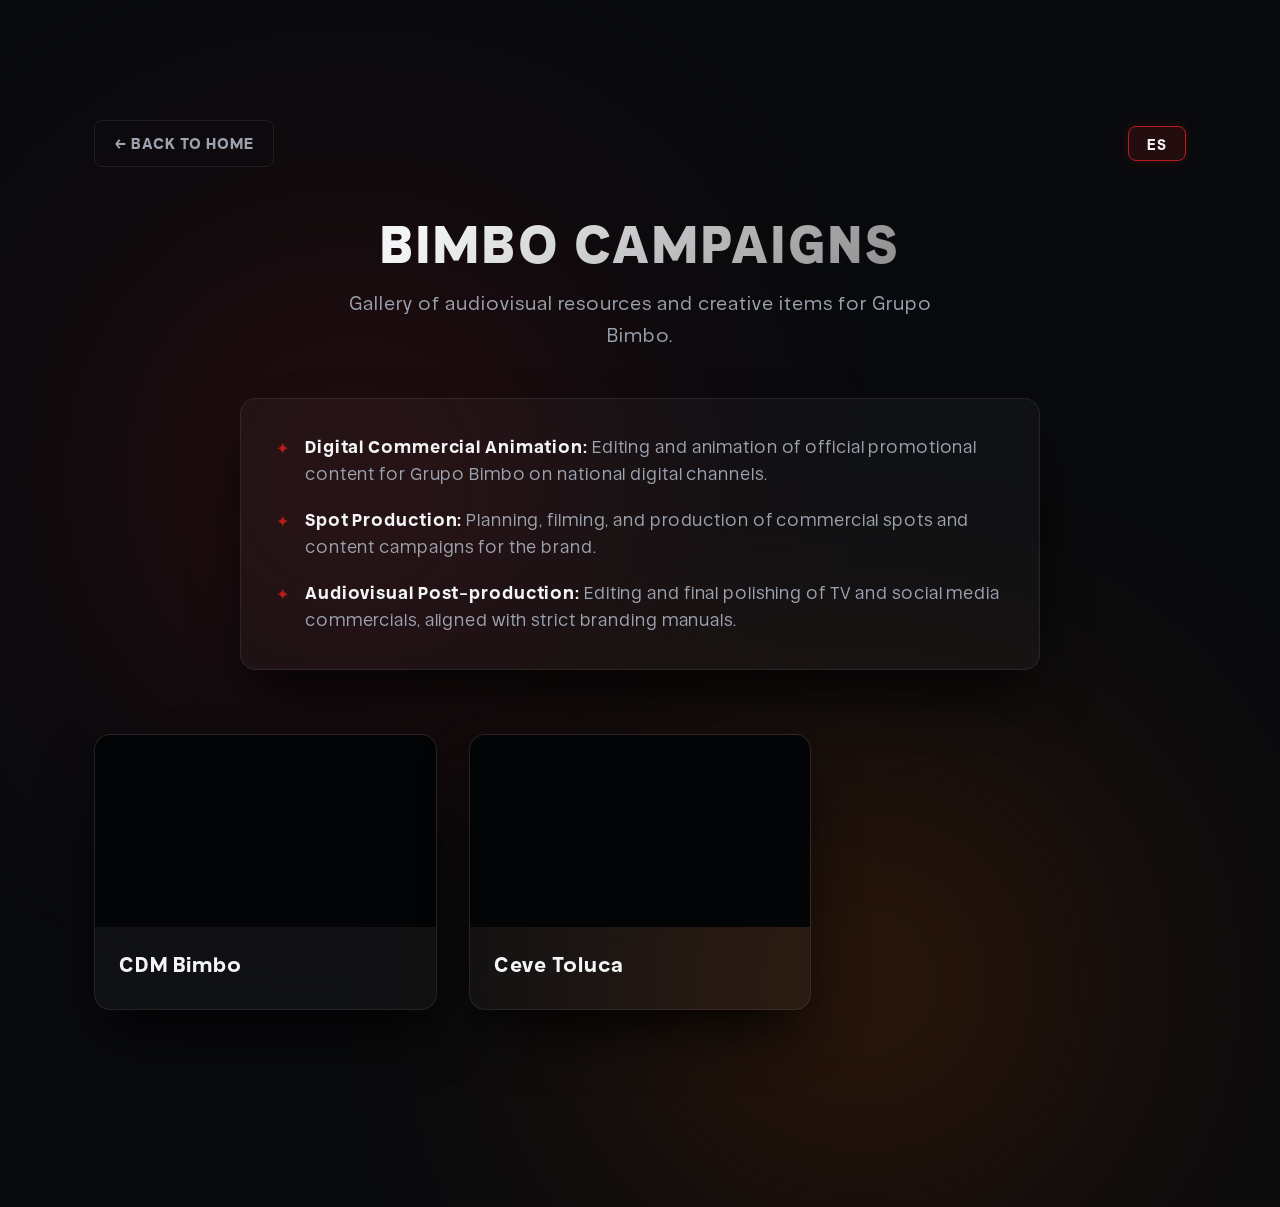
<file: bimbo-projects.html>
<!DOCTYPE html>
<html lang="en">
<head>
    <meta charset="UTF-8">
    <meta name="viewport" content="width=device-width, initial-scale=1.0">
    <title>H G O | Bimbo Projects &amp; Campaigns</title>
    <meta name="description" content="Gallery of commercial video production, campaign spots, and motion graphics for Grupo Bimbo.">
    <!-- Google Fonts: Outfit, Courier Prime -->
    <link rel="preconnect" href="https://fonts.googleapis.com">
    <link rel="preconnect" href="https://fonts.gstatic.com" crossorigin>
    <link href="https://fonts.googleapis.com/css2?family=Outfit:wght@300;400;500;600;700;800&family=Courier+Prime:wght@400;700&display=swap" rel="stylesheet">
    <link rel="stylesheet" href="style.css">
    <style>
        /* Specific styling for the gallery sub-page */
        .gallery-page {
            background-color: #090a0d;
            padding-top: 120px;
            min-height: 100vh;
        }

        .gallery-header-block {
            margin-bottom: 4rem;
            text-align: center;
            position: relative;
        }

        .gallery-nav {
            display: flex;
            justify-content: space-between;
            align-items: center;
            margin-bottom: 3rem;
        }

        .btn-back {
            display: inline-flex;
            align-items: center;
            gap: 0.5rem;
            font-family: var(--ff-main);
            color: var(--clr-text-muted);
            text-decoration: none;
            font-weight: 700;
            font-size: 0.95rem;
            text-transform: uppercase;
            letter-spacing: 1px;
            transition: var(--transition-fast);
            background: none;
            border: 1px solid var(--clr-border);
            padding: 0.6rem 1.2rem;
            border-radius: var(--radius-sm);
        }

        .btn-back:hover {
            color: var(--clr-text-main);
            border-color: var(--clr-primary);
            box-shadow: 0 0 12px var(--clr-primary-glow);
            transform: translateX(-4px);
        }

        .gallery-title {
            font-size: 3.2rem;
            font-weight: 800;
            background: linear-gradient(135deg, var(--clr-text-main) 30%, #555 100%);
            -webkit-background-clip: text;
            -webkit-text-fill-color: transparent;
            text-transform: uppercase;
            letter-spacing: 3px;
            margin-bottom: 1rem;
            line-height: 1.1;
        }

        .gallery-subtitle {
            font-size: 1.15rem;
            color: var(--clr-text-muted);
            letter-spacing: 1px;
            max-width: 600px;
            margin: 0 auto;
        }

        .gallery-section-title {
            font-family: var(--ff-mono);
            font-size: 1.3rem;
            font-weight: 700;
            color: var(--clr-text-main);
            margin: 4rem 0 2rem 0;
            letter-spacing: 2px;
            text-transform: uppercase;
            border-left: 3px solid var(--clr-primary);
            padding-left: 1rem;
        }

        /* Responsive CSS Grid for Showcase items */
        .gallery-grid {
            display: grid;
            grid-template-columns: repeat(auto-fill, minmax(320px, 1fr));
            gap: 2rem;
            margin-bottom: 3rem;
        }

        .gallery-item {
            background-color: var(--clr-bg-card);
            border: 1px solid var(--clr-border);
            border-radius: var(--radius-md);
            overflow: hidden;
            box-shadow: var(--shadow-premium);
            transition: transform 0.4s cubic-bezier(0.25, 1, 0.5, 1), border-color 0.4s;
            display: flex;
            flex-direction: column;
            position: relative;
        }

        .gallery-item:hover {
            transform: translateY(-8px);
            border-color: var(--clr-primary);
            box-shadow: 0 15px 30px rgba(185, 28, 28, 0.15);
        }

        .gallery-preview {
            width: 100%;
            aspect-ratio: 16 / 9;
            background-color: #030406;
            overflow: hidden;
            position: relative;
            cursor: pointer;
            display: flex;
            justify-content: center;
            align-items: center;
        }

        /* Muted looping video default styles */
        .gallery-preview video {
            width: 100%;
            height: 100%;
            object-fit: cover;
            display: block;
        }

        /* Hover indicator for playing videos */
        .preview-overlay {
            position: absolute;
            top: 0;
            left: 0;
            width: 100%;
            height: 100%;
            background-color: rgba(0, 0, 0, 0.4);
            display: flex;
            justify-content: center;
            align-items: center;
            opacity: 0;
            transition: opacity 0.3s ease;
            pointer-events: none;
            z-index: 2;
        }

        .gallery-preview:hover .preview-overlay {
            opacity: 1;
        }

        .overlay-icon {
            background-color: var(--clr-primary);
            color: #fff;
            width: 54px;
            height: 54px;
            border-radius: 50%;
            display: flex;
            justify-content: center;
            align-items: center;
            font-size: 1.3rem;
            box-shadow: 0 4px 20px rgba(185, 28, 28, 0.5);
            transform: scale(0.8);
            transition: transform 0.3s cubic-bezier(0.175, 0.885, 0.32, 1.275);
        }

        .overlay-icon.play-icon {
            padding-left: 4px; /* visually center play icon */
        }

        .gallery-preview:hover .overlay-icon {
            transform: scale(1);
        }

        .gallery-info {
            padding: 1.5rem;
            flex-grow: 1;
            display: flex;
            flex-direction: column;
            justify-content: space-between;
        }

        .item-title {
            font-size: 1.25rem;
            font-weight: 700;
            color: var(--clr-text-main);
            margin-bottom: 0.5rem;
            line-height: 1.3;
        }

        .item-desc {
            font-size: 0.95rem;
            color: var(--clr-text-muted);
            line-height: 1.5;
            letter-spacing: 0.5px;
        }

        /* Lightbox Window Styles */
        .lightbox {
            position: fixed;
            top: 0;
            left: 0;
            width: 100%;
            height: 100%;
            background-color: rgba(6, 7, 9, 0.98);
            backdrop-filter: blur(10px);
            -webkit-backdrop-filter: blur(10px);
            z-index: 2000;
            display: none;
            justify-content: center;
            align-items: center;
            opacity: 0;
            transition: opacity 0.3s ease;
        }

        .lightbox.active {
            display: flex;
            opacity: 1;
        }

        .lightbox-content-container {
            max-width: 90%;
            max-height: 85%;
            position: relative;
            display: flex;
            justify-content: center;
            align-items: center;
        }

        .lightbox-video {
            max-width: 100%;
            max-height: 85vh;
            border-radius: var(--radius-sm);
            box-shadow: 0 10px 40px rgba(0, 0, 0, 0.8);
            border: 1px solid var(--clr-border);
            background-color: #000;
        }

        .lightbox-close {
            position: absolute;
            top: -50px;
            right: 0;
            background: none;
            border: none;
            color: var(--clr-text-main);
            font-size: 2.5rem;
            cursor: pointer;
            transition: var(--transition-fast);
            line-height: 1;
        }

        .lightbox-close:hover {
            color: var(--clr-primary);
            transform: scale(1.1);
        }

        .lightbox-prev,
        .lightbox-next {
            position: absolute;
            top: 50%;
            transform: translateY(-50%);
            background: rgba(0, 0, 0, 0.5);
            border: 1px solid var(--clr-border);
            color: var(--clr-text-main);
            font-size: 2rem;
            padding: 0.8rem 1.1rem;
            cursor: pointer;
            border-radius: 50%;
            transition: var(--transition-fast);
            z-index: 2010;
            user-select: none;
            line-height: 1;
            display: flex;
            align-items: center;
            justify-content: center;
        }

        .lightbox-prev {
            left: -80px;
        }

        .lightbox-next {
            right: -80px;
        }

        .lightbox-prev:hover,
        .lightbox-next:hover {
            background-color: var(--clr-primary);
            border-color: var(--clr-primary);
            box-shadow: 0 0 15px var(--clr-primary-glow);
            color: #fff;
        }

        @media (max-width: 992px) {
            .lightbox-prev {
                left: 10px;
            }
            .lightbox-next {
                right: 10px;
            }
            .lightbox-close {
                top: -60px;
                right: 10px;
            }
        }
    </style>
</head>
<body class="gallery-page">
    <div class="glow-spot spot-1"></div>
    <div class="glow-spot spot-2"></div>

    <div class="container">
        <!-- Navigation Header -->
        <header class="gallery-nav">
            <a href="index.html#portafolio" class="btn-back" id="back-btn" data-i18n="back-btn-text">← Back to Home</a>
            <button id="language-toggle-btn" class="lang-toggle-btn">EN</button>
        </header>

        <!-- Gallery Header Details -->
        <div class="gallery-header-block">
            <h1 class="gallery-title" data-i18n="gallery-title">Bimbo Campaigns</h1>
            <p class="gallery-subtitle" data-i18n="gallery-desc">Gallery of audiovisual resources and creative items for Grupo Bimbo.</p>
        </div>

        <!-- Campaign Description Block -->
        <div class="gallery-description-block">
            <ul class="gallery-desc-list">
                <li data-i18n="gallery-bullet-1"><strong>Digital Commercial Animation:</strong> Editing and animation of official promotional content for Grupo Bimbo on national digital channels.</li>
                <li data-i18n="gallery-bullet-2"><strong>Spot Production:</strong> Planning, filming, and production of commercial spots and content campaigns for the brand.</li>
                <li data-i18n="gallery-bullet-3"><strong>Audiovisual Post-production:</strong> Editing and final polishing of TV and social media commercials, aligned with strict branding manuals.</li>
            </ul>
        </div>

        <!-- Media Grid -->
        <div class="gallery-grid">
            
            <!-- Video 1: CDM Bimbo -->
            <div class="gallery-item">
                <div class="gallery-preview">
                    <video muted playsinline loop src="https://dl.dropboxusercontent.com/scl/fi/nel6rd1fzl0s4frqqevzq/CDM_Bimbo_v3_Reducido.mp4?rlkey=4hmr2xa2a33i549vh948hsll4&st=7g04na6o&raw=1"></video>
                    <div class="preview-overlay">
                        <div class="overlay-icon play-icon">▶</div>
                    </div>
                </div>
                <div class="gallery-info">
                    <div>
                        <div class="item-format">Video [MP4] - 16x9</div>
                        <h3 class="item-title" data-i18n="bimbo-item-1-title">CDM Bimbo</h3>
                        <p class="item-desc" data-i18n="bimbo-item-1-desc">Filming, planning, and production of campaign spots for the brand.</p>
                    </div>
                </div>
            </div>

            <!-- Video 2: Ceve Toluca -->
            <div class="gallery-item">
                <div class="gallery-preview">
                    <video muted playsinline loop src="https://dl.dropboxusercontent.com/scl/fi/x7x8a5qiw57e9nwuqx8k9/Ceve-Toluca-Reducido_v3.mp4?rlkey=ztrhzc6hq9zz1vo7izkb31tut&st=5dmvania&raw=1"></video>
                    <div class="preview-overlay">
                        <div class="overlay-icon play-icon">▶</div>
                    </div>
                </div>
                <div class="gallery-info">
                    <div>
                        <div class="item-format">Video [MP4] - 16x9</div>
                        <h3 class="item-title" data-i18n="bimbo-item-2-title">Ceve Toluca</h3>
                        <p class="item-desc" data-i18n="bimbo-item-2-desc">Animated walkthrough and promotional explainer video of the Ceve Toluca distribution center.</p>
                    </div>
                </div>
            </div>

        </div>
    </div>

    <!-- Video Lightbox Window -->
    <div class="lightbox" id="video-lightbox">
        <div class="lightbox-content-container">
            <button class="lightbox-close" id="video-lightbox-close-btn">&times;</button>
            <video src="" controls autoplay playsinline class="lightbox-video" id="lightbox-video"></video>
        </div>
    </div>

    <!-- Script for Gallery Page (Translation, Hover Playback and Lightbox) -->
    <script>
        document.addEventListener('DOMContentLoaded', () => {
            // 1. Hover video playback controller
            const videoCards = document.querySelectorAll('.gallery-item');
            
            videoCards.forEach(card => {
                const video = card.querySelector('video');
                if (video) {
                    // Play on mouse hover
                    card.addEventListener('mouseenter', () => {
                        video.play().catch(e => {});
                    });
                    
                    // Pause on mouse leave
                    card.addEventListener('mouseleave', () => {
                        video.pause();
                    });
                }
            });

            // Seek videos to 1 second to show a preview thumbnail (prevents black frames)
            const previewVideos = document.querySelectorAll('.gallery-preview video');
            previewVideos.forEach(video => {
                video.preload = "metadata";
                video.addEventListener('loadeddata', () => {
                    if (video.currentTime === 0) {
                        video.currentTime = 1.0;
                    }
                });
            });

            // 2. Video Lightbox Controller
            const lightbox = document.getElementById('video-lightbox');
            const lightboxVideo = document.getElementById('lightbox-video');
            const closeBtn = document.getElementById('video-lightbox-close-btn');
            const videoPreviews = document.querySelectorAll('.gallery-preview');

            videoPreviews.forEach(preview => {
                const video = preview.querySelector('video');
                if (video) {
                    preview.addEventListener('click', () => {
                        lightboxVideo.src = video.src;
                        lightbox.classList.add('active');
                        // Play the video with sound in lightbox
                        lightboxVideo.muted = false;
                        lightboxVideo.play().catch(err => {});
                    });
                }
            });

            const closeVideoLightbox = () => {
                lightbox.classList.remove('active');
                lightboxVideo.pause();
                lightboxVideo.src = '';
            };

            if (closeBtn) {
                closeBtn.addEventListener('click', closeVideoLightbox);
            }
            if (lightbox) {
                lightbox.addEventListener('click', (e) => {
                    if (e.target === lightbox) {
                        closeVideoLightbox();
                    }
                });
            }

            // Keyboard ESC support for video lightbox
            document.addEventListener('keydown', (e) => {
                if (e.key === 'Escape' && lightbox.classList.contains('active')) {
                    closeVideoLightbox();
                }
            });

            // 3. Translation logic synced with main portfolio page via localStorage
            const translations = {
                es: {
                    "back-btn-text": "← Volver al Inicio",
                    "gallery-title": "Bimbo Campaigns",
                    "gallery-desc": "Galería de recursos audiovisuales y piezas creativas para Grupo Bimbo.",
                    "gallery-bullet-1": "<strong>Animación Comercial Digital:</strong> Edición y animación de contenidos promocionales oficiales para Grupo Bimbo en canales digitales nacionales.",
                    "gallery-bullet-2": "<strong>Producción de Spots:</strong> Planeación, grabación y producción de spots publicitarios y campañas de contenido para la marca.",
                    "gallery-bullet-3": "<strong>Postproducción Audiovisual:</strong> Edición y pulido final de comerciales de televisión y redes, alineados a estrictos manuales de branding.",
                    "bimbo-item-1-title": "CDM Bimbo",
                    "bimbo-item-1-desc": "Grabación, planeación y producción de spots de campaña sobre la marca.",
                    "bimbo-item-2-title": "Ceve Toluca",
                    "bimbo-item-2-desc": "Recorrido explicativo y video promocional animado del centro de distribución Ceve Toluca."
                },
                en: {
                    "back-btn-text": "← Back to Home",
                    "gallery-title": "Bimbo Campaigns",
                    "gallery-desc": "Gallery of audiovisual resources and creative items for Grupo Bimbo.",
                    "gallery-bullet-1": "<strong>Digital Commercial Animation:</strong> Editing and animation of official promotional content for Grupo Bimbo on national digital channels.",
                    "gallery-bullet-2": "<strong>Spot Production:</strong> Planning, filming, and production of commercial spots and content campaigns for the brand.",
                    "gallery-bullet-3": "<strong>Audiovisual Post-production:</strong> Editing and final polishing of TV and social media commercials, aligned with strict branding manuals.",
                    "bimbo-item-1-title": "CDM Bimbo",
                    "bimbo-item-1-desc": "Filming, planning, and production of campaign spots for the brand.",
                    "bimbo-item-2-title": "Ceve Toluca",
                    "bimbo-item-2-desc": "Animated walkthrough and promotional explainer video of the Ceve Toluca distribution center."
                }
            };

            let currentLanguage = localStorage.getItem('portfolio-lang') || 'en';
            const langBtn = document.getElementById('language-toggle-btn');

            if (langBtn) {
                langBtn.addEventListener('click', () => {
                    currentLanguage = currentLanguage === 'es' ? 'en' : 'es';
                    translatePage(currentLanguage);
                });
            }

            function translatePage(lang) {
                localStorage.setItem('portfolio-lang', lang);
                document.querySelectorAll('[data-i18n]').forEach(el => {
                    const key = el.getAttribute('data-i18n');
                    if (translations[lang] && translations[lang][key]) {
                        el.innerHTML = translations[lang][key];
                    }
                });
                if (langBtn) {
                    langBtn.textContent = lang === 'es' ? 'EN' : 'ES';
                }
                document.documentElement.lang = lang;
            }

            // Load initial translation
            translatePage(currentLanguage);
        });
    </script>
</body>
</html>
</file>
<file: style.css>
/* ==========================================================================
   Typography: Loading Custom Font
   ========================================================================== */
@font-face {
    font-family: 'Helvena';
    src: url('assets/Helvena Font File/WOFF2/Helvena-Regular.woff2') format('woff2'),
         url('assets/Helvena Font File/OTF/Helvena-Regular.otf') format('opentype');
    font-weight: 400;
    font-style: normal;
    font-display: swap;
}

@font-face {
    font-family: 'Helvena';
    src: url('assets/Helvena Font File/WOFF2/Helvena-Medium.woff2') format('woff2'),
         url('assets/Helvena Font File/OTF/Helvena-Medium.otf') format('opentype');
    font-weight: 500;
    font-style: normal;
    font-display: swap;
}

@font-face {
    font-family: 'Helvena';
    src: url('assets/Helvena Font File/WOFF2/Helvena-Semibold.woff2') format('woff2'),
         url('assets/Helvena Font File/OTF/Helvena-Semibold.otf') format('opentype');
    font-weight: 600;
    font-style: normal;
    font-display: swap;
}

@font-face {
    font-family: 'Helvena';
    src: url('assets/Helvena Font File/WOFF2/Helvena-Bold.woff2') format('woff2'),
         url('assets/Helvena Font File/OTF/Helvena-Bold.otf') format('opentype');
    font-weight: 700;
    font-style: normal;
    font-display: swap;
}

@font-face {
    font-family: 'Helvena';
    src: url('assets/Helvena Font File/WOFF2/Helvena-Extrabold.woff2') format('woff2'),
         url('assets/Helvena Font File/OTF/Helvena-Extrabold.otf') format('opentype');
    font-weight: 800;
    font-style: normal;
    font-display: swap;
}

/* ==========================================================================
   Design System & Custom Properties
   ========================================================================== */
*, *::before, *::after {
    box-sizing: border-box;
    margin: 0;
    padding: 0;
}

:root {
    /* Color Palette matching the cover image (Crimson Red & Black/Slate) */
    --clr-bg: #090a0d;
    --clr-bg-card: rgba(255, 255, 255, 0.03);
    --clr-bg-card-hover: rgba(255, 255, 255, 0.06);
    --clr-primary: #b91c1c; /* Crimson Red */
    --clr-primary-glow: rgba(185, 28, 28, 0.15);
    --clr-secondary: #e65c00; /* Warm Amber */
    --clr-secondary-glow: rgba(230, 92, 0, 0.15);
    --clr-accent: #10b981; /* Emerald */
    --clr-text-main: #f3f4f6;
    --clr-text-muted: #9ca3af;
    --clr-border: rgba(255, 255, 255, 0.08);
    --clr-border-focus: rgba(185, 28, 28, 0.4);
    
    /* Typography - Custom loaded CookConthic */
    --ff-main: 'Helvena', 'Outfit', sans-serif;
    --ff-mono: 'Courier Prime', monospace;
    
    /* Spacing & Layout */
    --container-max-w: 1140px;
    --section-padding: 7rem 1.5rem;
    
    /* Effects */
    --transition-fast: 0.2s cubic-bezier(0.4, 0, 0.2, 1);
    --transition-smooth: 0.4s cubic-bezier(0.4, 0, 0.2, 1);
    --transition-accordion: 0.6s cubic-bezier(0.25, 1, 0.5, 1);
    --shadow-premium: 0 30px 60px -15px rgba(0, 0, 0, 0.9);
    --radius-sm: 8px;
    --radius-md: 16px;
    --radius-lg: 24px;
}

html {
    scroll-behavior: smooth;
    font-size: 16px;
}

body {
    background-color: var(--clr-bg);
    color: var(--clr-text-main);
    font-family: var(--ff-main);
    line-height: 1.7;
    overflow-x: hidden;
    position: relative;
    font-size: 1.12rem;
    letter-spacing: 0.05em;
}

/* Background glowing spots - Crimson Red and Amber themes */
.glow-spot {
    position: absolute;
    width: 450px;
    height: 450px;
    border-radius: 50%;
    z-index: -1;
    filter: blur(140px);
    opacity: 0.22;
    pointer-events: none;
}
.spot-1 {
    top: 25%;
    left: 10%;
    background-color: var(--clr-primary);
}
.spot-2 {
    top: 75%;
    right: 15%;
    background-color: var(--clr-secondary);
}

/* ==========================================================================
   Reusable Components & Utilities
   ========================================================================== */
.container {
    width: 100%;
    max-width: var(--container-max-w);
    margin-left: auto;
    margin-right: auto;
    padding-left: 1.5rem;
    padding-right: 1.5rem;
}

.section {
    padding: var(--section-padding);
}

/* Massive High Impact Title (inspired by paralleluniverse.com.ua) */
.section-title {
    font-size: 4.2rem;
    font-weight: 800;
    margin-bottom: 4rem;
    text-align: center;
    background: linear-gradient(180deg, var(--clr-text-main) 30%, #555 100%);
    -webkit-background-clip: text;
    -webkit-text-fill-color: transparent;
    position: relative;
    letter-spacing: 4px;
    text-transform: uppercase;
    line-height: 1.1;
}

.section-title::after {
    content: '';
    display: block;
    width: 80px;
    height: 6px;
    background: linear-gradient(90deg, var(--clr-primary), var(--clr-secondary));
    margin: 1rem auto 0;
    border-radius: 3px;
}

/* Buttons */
.btn {
    display: inline-flex;
    align-items: center;
    justify-content: center;
    padding: 0.9rem 2.2rem;
    font-family: var(--ff-main);
    font-size: 0.95rem;
    font-weight: 700;
    text-decoration: none;
    border-radius: var(--radius-sm);
    transition: var(--transition-fast);
    cursor: pointer;
    border: 1px solid transparent;
    letter-spacing: 1px;
}

.btn-primary {
    background: linear-gradient(135deg, var(--clr-primary), #8e1414);
    color: #fff;
    box-shadow: 0 4px 14px 0 var(--clr-primary-glow);
}

.btn-primary:hover {
    transform: translateY(-2px);
    box-shadow: 0 6px 20px 0 rgba(185, 28, 28, 0.45);
}

.btn-secondary {
    background-color: transparent;
    color: var(--clr-text-main);
    border-color: var(--clr-border);
}

.btn-secondary:hover {
    background-color: rgba(255, 255, 255, 0.05);
    border-color: var(--clr-text-muted);
}

.btn-outline {
    background-color: transparent;
    color: var(--clr-primary);
    border-color: var(--clr-primary);
}

.btn-outline:hover {
    background-color: var(--clr-primary);
    color: #fff;
    box-shadow: 0 4px 14px 0 var(--clr-primary-glow);
    transform: translateY(-2px);
}

/* ==========================================================================
   Header & Navigation (Centered at the top, above image)
   ========================================================================== */
.header {
    position: fixed;
    top: 0;
    left: 0;
    width: 100%;
    z-index: 100;
    background: linear-gradient(to bottom, rgba(9, 10, 13, 0.92) 0%, rgba(9, 10, 13, 0.6) 80%, transparent 100%);
    backdrop-filter: blur(8px);
    -webkit-backdrop-filter: blur(8px);
    border-bottom: 1px solid rgba(255, 255, 255, 0.03);
    transition: var(--transition-fast);
}

.header-container {
    display: flex;
    flex-direction: column;
    align-items: center;
    justify-content: center;
    padding: 1.2rem 1.5rem;
    gap: 1.2rem;
    height: auto;
}

.brand-centered {
    display: flex;
    justify-content: center;
    align-items: center;
}

/* Large Impactful Header Brand Logo */
.logo {
    font-size: 2.25rem;
    font-weight: 800;
    text-decoration: none;
    color: var(--clr-text-main);
    background: linear-gradient(135deg, var(--clr-primary), var(--clr-secondary));
    -webkit-background-clip: text;
    -webkit-text-fill-color: transparent;
    letter-spacing: 6px;
    font-family: var(--ff-main);
    line-height: 1;
}

.logo-subtitle {
    font-size: 1.15rem;
    font-weight: 500;
    letter-spacing: 2px;
    margin-left: 0.5rem;
    color: var(--clr-text-muted);
    background: none;
    -webkit-text-fill-color: var(--clr-text-main) !important;
    display: inline-block;
    vertical-align: middle;
    text-transform: none;
}

.nav {
    display: flex;
    justify-content: center;
}

.nav-list {
    display: flex;
    list-style: none;
    gap: 2.5rem;
}

.nav-link {
    text-decoration: none;
    color: var(--clr-text-muted);
    font-weight: 700;
    transition: var(--transition-fast);
    font-size: 0.95rem;
    position: relative;
    padding: 0.2rem 0;
    letter-spacing: 1px;
    text-transform: uppercase;
}

.nav-link::after {
    content: '';
    position: absolute;
    bottom: 0;
    left: 0;
    width: 0%;
    height: 2px;
    background-color: var(--clr-primary);
    transition: var(--transition-fast);
}

.nav-link:hover {
    color: var(--clr-text-main);
}

.nav-link:hover::after {
    width: 100%;
}

.nav-lang-item {
    display: flex;
    align-items: center;
}

.lang-toggle-btn {
    background-color: rgba(185, 28, 28, 0.15);
    color: var(--clr-text-main);
    border: 1px solid var(--clr-primary);
    padding: 0.45rem 1.1rem;
    font-family: var(--ff-main);
    font-size: 0.9rem;
    font-weight: 700;
    border-radius: var(--radius-sm);
    cursor: pointer;
    letter-spacing: 1.2px;
    transition: var(--transition-fast);
    box-shadow: 0 0 10px rgba(185, 28, 28, 0.25);
}

.lang-toggle-btn:hover {
    border-color: var(--clr-primary);
    color: #fff;
    background-color: var(--clr-primary);
    box-shadow: 0 0 15px var(--clr-primary-glow);
    transform: translateY(-1px);
}

.mobile-menu-toggle {
    display: none;
    background: none;
    border: none;
    cursor: pointer;
    flex-direction: column;
    gap: 6px;
    position: absolute;
    right: 1.5rem;
    top: 1.5rem;
}

.mobile-menu-toggle .bar {
    width: 25px;
    height: 2px;
    background-color: var(--clr-text-main);
    transition: var(--transition-fast);
}

/* ==========================================================================
   Hero Section (100% full screen background, clean cover-2.jpg)
   ========================================================================== */
.hero-section {
    min-height: 100vh;
    width: 100%;
    position: relative;
    background-color: #090a0d;
    overflow: hidden;
}

.hero-section::before {
    content: '';
    position: absolute;
    top: 0;
    left: 0;
    width: 100%;
    height: 100%;
    background: url('assets/portada-2.jpg') no-repeat center center;
    background-size: cover;
    z-index: 1;
    transform: scale(1.08);
    opacity: 0;
    animation: heroImageAnimation 3.5s cubic-bezier(0.25, 1, 0.5, 1) forwards;
}

@keyframes heroImageAnimation {
    to {
        opacity: 1;
        transform: scale(1);
    }
}

/* Base gradient to merge with section below */
.hero-bottom-fade {
    position: absolute;
    bottom: 0;
    left: 0;
    width: 100%;
    height: 350px;
    background: linear-gradient(to top, var(--clr-bg) 0%, rgba(9, 10, 13, 0.4) 60%, transparent 100%);
    pointer-events: none;
    z-index: 10;
}

/* ==========================================================================
   Infinite Brands Marquee (Transition Bar)
   ========================================================================== */
.marquee-section {
    background-color: #060709;
    border-bottom: 1px solid var(--clr-border);
    padding: 1.5rem 0;
    overflow: hidden;
    position: relative;
    z-index: 15;
}

.marquee-title {
    text-align: center;
    font-size: 0.8rem;
    font-weight: 700;
    text-transform: uppercase;
    letter-spacing: 2px;
    color: var(--clr-text-muted);
    margin-bottom: 0.8rem;
}

.brands-marquee-container {
    width: 100%;
    margin: 0 auto;
}

.brands-marquee {
    width: 100%;
    overflow: hidden;
    display: flex;
    mask-image: linear-gradient(to right, transparent, black 15%, black 85%, transparent);
    -webkit-mask-image: linear-gradient(to right, transparent, black 15%, black 85%, transparent);
}

.marquee-content {
    display: flex;
    gap: 5rem;
    animation: marquee-scroll 24s linear infinite;
    white-space: nowrap;
}

.marquee-content span {
    font-size: 1.35rem;
    font-weight: 800;
    color: rgba(255, 255, 255, 0.12);
    letter-spacing: 1.5px;
    transition: var(--transition-fast);
}

.marquee-content span:hover {
    color: var(--clr-primary);
}

@keyframes marquee-scroll {
    0% { transform: translateX(0); }
    100% { transform: translateX(-50%); }
}

/* ==========================================================================
   Biography & Skills Section (Sobre Mí)
   ========================================================================== */
.about-section {
    background-color: var(--clr-bg);
    border-bottom: 1px solid var(--clr-border);
    position: relative;
    z-index: 10;
}

/* ==========================================================================
   Demo Reel Section
   ========================================================================== */
.reel-section {
    background-color: var(--clr-bg);
    border-bottom: 1px solid var(--clr-border);
    padding: 6rem 0;
    position: relative;
    z-index: 10;
    overflow: hidden;
}

.reel-container {
    max-width: 900px;
    margin: 0 auto;
    text-align: center;
}

.reel-heading {
    font-size: 1.9rem;
    font-weight: 700;
    margin-bottom: 2rem;
    letter-spacing: 1.5px;
    color: var(--clr-text-main);
    text-transform: uppercase;
    text-align: center;
}

.video-full-bleed {
    width: 100vw;
    margin-left: calc(-50vw + 50%);
    position: relative;
    aspect-ratio: 16 / 9;
    max-height: 80vh;
    background-color: #000;
    margin-top: 3rem;
    margin-bottom: 3rem;
    border-top: 1px solid var(--clr-border);
    border-bottom: 1px solid var(--clr-border);
    box-shadow: 0 10px 40px rgba(0, 0, 0, 0.9);
}

.reel-video {
    width: 100%;
    height: 100%;
    object-fit: cover;
    display: block;
}

.reel-description {
    font-size: 1.3rem;
    color: var(--clr-text-muted);
    max-width: 700px;
    margin: 0 auto;
    line-height: 1.8;
    letter-spacing: 0.8px;
    text-align: center;
}

/* ==========================================================================
   Portfolio Section (Bookshelf Accordion, loook.ai inspired)
   ========================================================================== */
.portfolio-section {
    background-color: #060709;
    border-bottom: 1px solid var(--clr-border);
    position: relative;
    z-index: 10;
}

.portfolio-main-title {
    white-space: nowrap !important;
}

.portfolio-subtitle {
    text-align: center;
    font-size: 1.05rem;
    color: var(--clr-text-muted);
    margin-top: -1.5rem;
    margin-bottom: 3.5rem;
    letter-spacing: 1px;
}

.portfolio-category-title {
    font-size: 1.45rem;
    font-weight: 700;
    margin-top: 1.5rem;
    margin-bottom: 2rem;
    letter-spacing: 2px;
    color: var(--clr-text-main);
    text-transform: uppercase;
    text-align: left;
    position: relative;
    padding-left: 1rem;
    border-left: 3px solid var(--clr-primary);
}

/* The Bookshelf Accordion Container */
.bookshelf-accordion {
    display: flex;
    width: 100%;
    height: 680px; /* Increased from 520px to make portfolio section larger */
    background-color: #040507;
    border: 1px solid var(--clr-border);
    border-radius: var(--radius-md);
    overflow: hidden;
    box-shadow: var(--shadow-premium);
    margin-bottom: 4.5rem;
}

.bookshelf-accordion:last-child {
    margin-bottom: 0;
}

/* Each Book card in the Accordion */
.book-card {
    display: flex;
    height: 100%;
    overflow: hidden;
    border-right: 1px solid var(--clr-border);
    transition: flex var(--transition-accordion), background-color 0.4s;
    background-color: #090a0d;
}

.book-card:last-child {
    border-right: none;
}

/* Inactive book state */
.book-card:not(.active) {
    flex: 0 0 80px;
    cursor: pointer;
}

.book-card:not(.active):hover {
    background-color: #121318;
}

/* Active book state */
.book-card.active {
    flex: 1;
    background-color: #060709;
    cursor: default;
}

/* Book Spine (Thin vertical bar) */
.book-spine {
    width: 80px;
    height: 100%;
    border-right: 1px solid rgba(255, 255, 255, 0.03);
    display: flex;
    flex-direction: column;
    justify-content: space-between;
    align-items: center;
    padding: 2.5rem 0.5rem;
    position: relative;
    user-select: none;
    flex-shrink: 0;
    background: linear-gradient(180deg, #090a0d 0%, #0c0d12 100%);
    transition: background var(--transition-fast);
}

.book-card:not(.active):hover .book-spine {
    background: linear-gradient(180deg, #111218 0%, #151720 100%);
}

.spine-num {
    font-family: var(--ff-mono);
    font-size: 1.2rem; /* Increased from 0.95rem */
    font-weight: 700;
    color: var(--clr-text-muted);
    opacity: 0.4;
    transition: opacity 0.3s;
}

.book-card.active .spine-num {
    color: var(--clr-primary);
    opacity: 1;
}

.spine-title {
    writing-mode: vertical-rl;
    transform: rotate(180deg);
    font-size: 1.15rem; /* Increased from 0.95rem */
    font-weight: 800;
    letter-spacing: 4px; /* Increased from 3px */
    color: var(--clr-text-muted);
    white-space: nowrap;
    z-index: 5;
    transition: color 0.3s;
    text-transform: uppercase;
}

.book-card:hover .spine-title {
    color: var(--clr-text-main);
}

.book-card.active .spine-title {
    color: var(--clr-primary);
    text-shadow: 0 0 10px rgba(185, 28, 28, 0.3);
}

.spine-category {
    font-family: var(--ff-mono);
    font-size: 0.75rem; /* Increased from 0.65rem */
    font-weight: 700;
    color: var(--clr-text-muted);
    opacity: 0.3;
    letter-spacing: 1.5px;
    text-transform: uppercase;
}

/* Expanded Book Details Area */
.book-details {
    flex-grow: 1;
    height: 100%;
    opacity: 0;
    pointer-events: none;
    transition: opacity 0.4s ease;
    overflow: hidden;
    display: flex;
    align-items: center;
    width: 100%;
}

.book-card.active .book-details {
    opacity: 1;
    pointer-events: auto;
    transition-delay: 0.15s;
}

.book-details-inner {
    display: grid;
    grid-template-columns: 1.15fr 0.85fr;
    gap: 3.5rem;
    padding: 0 3.5rem 0 0; /* Remove left padding to let media align directly to the spine edge */
    width: 100%;
    height: 100%;
    align-items: center;
}

/* Book Left Side: Media Placement - Full Height matching Mockup */
.book-media {
    width: 100%;
    height: 100%; /* Fill entire vertical height */
    background-color: #040507;
    border: none;
    border-right: 1px solid var(--clr-border);
    box-shadow: none;
    padding: 0;
    border-radius: 0;
    overflow: hidden;
}

.book-media video {
    width: 100%;
    height: 100%;
    object-fit: cover; /* Cover entire preview pane */
    border-radius: 0;
    display: block;
}

.book-media .samsung-loop-video {
    object-fit: contain; /* Respect original video aspect ratio inside full height pane */
    background-color: #f5f5f7; /* Matching the phone canvas background from mockup */
}

.book-media .jafra-loop-video {
    object-fit: contain; /* Respect original video aspect ratio inside full height pane */
    background-color: #030406; /* Dark background matching cosmetics theme */
}

.book-media .yaganaste-digital-loop-video {
    object-fit: cover; /* Vertical video -> fill vertical pane */
}

.book-media .yaganaste-motion-loop-video {
    object-fit: contain; /* Horizontal video -> contain inside vertical pane */
    background-color: #0c0e12; /* Dark slate background matching fintech theme */
}

.book-media .ai-loop-video {
    object-fit: cover; /* AI art preview -> fill vertical pane */
}

.book-media .bimbo-loop-video {
    object-fit: cover; /* Stretch video proportionally to fill the vertical preview pane without squishing it */
}

.book-media .xanadu-loop-video {
    object-fit: cover; /* Fit the vertical container proportionally */
}

.book-media .isacup-loop-image {
    width: 100%;
    height: 100%;
    object-fit: cover;
    object-position: 60% center; /* Center the boy horizontally (located at ~59% X) */
    display: block;
}

.book-media .personal-photo-cover {
    width: 100%;
    height: 100%;
    object-fit: cover;
    display: block;
}

.book-media .personal-video-loop {
    width: 100%;
    height: 100%;
    object-fit: cover;
    display: block;
}

.case-gallery-btn-wrapper {
    margin-top: 2rem;
    width: 100%;
}

.case-gallery-btn-wrapper .btn {
    display: inline-flex;
    width: fit-content;
    min-width: 170px;
    text-align: center;
    justify-content: center;
    padding: 0.65rem 1.4rem;
    font-size: 0.85rem;
    border-radius: var(--radius-sm);
    text-transform: none; /* Maintain case as defined */
}

.case-gallery-btn-wrapper.double-btn {
    display: flex;
    gap: 1rem;
    flex-wrap: wrap;
}

.case-gallery-btn-wrapper.double-btn .btn {
    flex: none;
    width: fit-content;
    margin-top: 0;
}

@media (max-width: 768px) {
    .case-gallery-btn-wrapper {
        display: flex;
        flex-direction: column;
        align-items: center;
        width: 100%;
    }
    .case-gallery-btn-wrapper .btn {
        width: 100%;
        max-width: 280px;
    }
    .case-gallery-btn-wrapper.double-btn {
        flex-direction: column;
        align-items: center;
        width: 100%;
        gap: 0.8rem;
    }
    .case-gallery-btn-wrapper.double-btn .btn {
        width: 100%;
        max-width: 280px;
        margin-top: 0;
    }
}

.media-placeholder {
    width: 100%;
    height: 100%;
    background: linear-gradient(135deg, rgba(185, 28, 28, 0.05) 0%, rgba(0, 0, 0, 0.6) 100%);
    border: none;
    display: flex;
    flex-direction: column;
    justify-content: center;
    align-items: center;
    font-weight: 800;
    font-size: 1.5rem;
    color: var(--clr-text-main);
    position: relative;
    overflow: hidden;
    border-radius: 0;
    letter-spacing: 2px;
}

.media-placeholder::before {
    content: '';
    position: absolute;
    top: 0;
    left: 0;
    width: 100%;
    height: 100%;
    background: linear-gradient(180deg, transparent 0%, rgba(0,0,0,0.4) 100%);
    pointer-events: none;
}

.media-tag {
    font-family: var(--ff-mono);
    font-size: 0.8rem; /* Increased from 0.7rem */
    color: var(--clr-text-muted);
    margin-top: 6px;
    letter-spacing: 2px;
    text-transform: uppercase;
}

/* Book Right Side: Case Study Description */
.book-case-study {
    display: flex;
    flex-direction: column;
    justify-content: center;
    height: 100%;
    overflow-y: auto;
    padding-right: 1.5rem;
}

.book-case-study::-webkit-scrollbar {
    width: 4px;
}
.book-case-study::-webkit-scrollbar-track {
    background: rgba(0, 0, 0, 0.2);
}
.book-case-study::-webkit-scrollbar-thumb {
    background: var(--clr-border);
    border-radius: 2px;
}

.case-heading {
    font-size: 2.2rem; /* Increased from 1.8rem */
    font-weight: 800;
    color: var(--clr-text-main);
    margin-bottom: 1.2rem; /* Spacing between brand title and description list */
    letter-spacing: 1px; /* Increased from -0.5px */
    line-height: 1.2;
    text-transform: uppercase;
}

.case-description {
    font-size: 1.05rem;
    color: var(--clr-text-muted);
    line-height: 1.6;
    margin-top: -0.4rem;
    margin-bottom: 1.5rem;
}

.case-meta {
    display: none; /* Hide date tags and brand repetition in book cards as requested */
}

.case-bullet-list {
    list-style: none;
    display: flex;
    flex-direction: column;
    gap: 0.8rem;
    margin-bottom: 2rem;
    width: 100%;
}

.case-bullet-list li {
    background-color: rgba(255, 255, 255, 0.02);
    border: 1px solid rgba(255, 255, 255, 0.08);
    border-radius: var(--radius-sm);
    padding: 0.9rem 1.4rem;
    display: flex;
    align-items: center;
    gap: 0.8rem;
    color: var(--clr-text-main);
    font-family: var(--ff-main);
    font-size: 1.05rem;
    font-weight: 600;
    transition: border-color 0.3s, background-color 0.3s, box-shadow 0.3s, transform 0.2s;
    letter-spacing: 0.5px;
}

.case-bullet-list li:hover {
    border-color: rgba(185, 28, 28, 0.3);
    background-color: rgba(185, 28, 28, 0.02);
    box-shadow: 0 4px 15px rgba(185, 28, 28, 0.05);
    transform: translateX(4px);
}

.case-bullet-list li::before {
    content: '✦';
    color: var(--clr-primary);
    font-size: 1.1rem;
    line-height: 1;
    filter: drop-shadow(0 0 4px var(--clr-primary-glow));
    flex-shrink: 0;
}

.case-bullet-list li strong {
    color: var(--clr-text-main);
    font-weight: 600;
}

/* Styles for Brand Sub-Gallery Detailed Descriptions */
.gallery-description-block {
    max-width: 800px;
    margin: -1rem auto 4rem auto;
    background-color: var(--clr-bg-card);
    border: 1px solid var(--clr-border);
    border-radius: var(--radius-md);
    padding: 2.2rem;
    box-shadow: var(--shadow-premium);
}

.gallery-role-line {
    font-family: var(--ff-main);
    font-size: 1.1rem;
    color: var(--clr-text-main);
    margin-bottom: 1.5rem;
    padding-bottom: 1.2rem;
    border-bottom: 1px solid var(--clr-border);
    text-align: center;
}

.gallery-desc-list {
    list-style: none;
    padding: 0;
    margin: 0;
    display: flex;
    flex-direction: column;
    gap: 1.2rem;
    text-align: left;
}

.gallery-desc-list li {
    font-family: var(--ff-main);
    font-size: 1.05rem;
    line-height: 1.6;
    color: var(--clr-text-muted);
    position: relative;
    padding-left: 1.8rem;
}

.gallery-desc-list li::before {
    content: '✦';
    position: absolute;
    left: 0;
    top: 0.1rem;
    color: var(--clr-primary);
    font-size: 1rem;
    filter: drop-shadow(0 0 3px var(--clr-primary-glow));
}

.gallery-desc-list li strong {
    color: var(--clr-text-main);
    font-weight: 700;
}


/* ==========================================================================
   PANEL 01: ABOUT ME & SKILLS (Sobre Mí)
   ========================================================================== */
.about-grid {
    display: grid;
    grid-template-columns: 1.15fr 0.85fr;
    gap: 4rem;
    align-items: start;
}

.legible-p {
    margin-bottom: 1.5rem;
    color: var(--clr-text-muted);
    font-size: 1.05rem;
    line-height: 1.6;
}

.about-cv-wrapper,
.contact-cv-wrapper {
    margin-top: 2rem;
}

.skills-title {
    font-size: 1.25rem;
    font-weight: 700;
    margin-bottom: 1.5rem;
    color: var(--clr-text-main);
}

.skills-list {
    display: grid;
    grid-template-columns: 1fr 1fr;
    gap: 1rem;
    list-style: none;
}

.skill-item {
    background-color: var(--clr-bg-card);
    border: 1px solid var(--clr-border);
    padding: 0.75rem 1.25rem;
    border-radius: var(--radius-sm);
    font-size: 0.95rem;
    font-weight: 500;
    display: flex;
    align-items: center;
    gap: 0.75rem;
    transition: var(--transition-fast);
}

.skill-item::before {
    content: '✦';
    color: var(--clr-primary);
    font-size: 0.8rem;
}

.skill-item:hover {
    background-color: var(--clr-bg-card-hover);
    border-color: var(--clr-primary-glow);
    transform: translateX(4px);
}



/* ==========================================================================
   PANEL 03: CONTACTO
   ========================================================================== */
.contact-wrapper {
    display: grid;
    grid-template-columns: 0.9fr 1.1fr;
    gap: 4rem;
    align-items: start;
}

.contact-info h3 {
    font-size: 1.5rem;
    font-weight: 700;
    margin-bottom: 1rem;
}

.contact-info p {
    color: var(--clr-text-muted);
    margin-bottom: 2rem;
    font-size: 1.05rem;
}

.contact-links {
    list-style: none;
    display: flex;
    flex-direction: column;
    gap: 1.25rem;
}

.contact-links li {
    font-size: 1.05rem;
    color: var(--clr-text-muted);
}

.contact-links a {
    color: var(--clr-text-main);
    text-decoration: none;
    font-weight: 600;
    transition: var(--transition-fast);
}

.contact-links a:hover {
    color: var(--clr-primary);
    text-decoration: underline;
}

.contact-form-wrapper {
    background-color: var(--clr-bg-card);
    border: 1px solid var(--clr-border);
    padding: 2.5rem;
    border-radius: var(--radius-md);
    box-shadow: var(--shadow-premium);
}

.contact-form {
    display: flex;
    flex-direction: column;
    gap: 1.5rem;
}

.form-group {
    display: flex;
    flex-direction: column;
    gap: 0.5rem;
}

.form-group label {
    font-size: 0.9rem;
    font-weight: 600;
    color: var(--clr-text-main);
}

.form-group input,
.form-group textarea {
    background-color: rgba(11, 15, 25, 0.6);
    border: 1px solid var(--clr-border);
    padding: 0.75rem 1rem;
    color: var(--clr-text-main);
    font-family: var(--ff-main);
    font-size: 0.95rem;
    border-radius: var(--radius-sm);
    transition: var(--transition-fast);
    width: 100%;
}

.form-group input:focus,
.form-group textarea:focus {
    outline: none;
    border-color: var(--clr-primary);
    box-shadow: 0 0 0 4px var(--clr-primary-glow);
    background-color: rgba(11, 15, 25, 0.8);
}

/* ==========================================================================
   Footer
   ========================================================================== */
.footer {
    border-top: 1px solid var(--clr-border);
    padding: 2rem 0;
    text-align: center;
    background-color: rgba(9, 10, 13, 0.95);
    position: relative;
    z-index: 15;
}

.footer p {
    color: var(--clr-text-muted);
    font-size: 0.9rem;
}

/* ==========================================================================
   Responsive Media Queries
   ========================================================================== */
@media (max-width: 992px) {
    :root {
        --section-padding: 5rem 1.5rem;
    }

    .section-title {
        font-size: 2.75rem;
        letter-spacing: 2px; /* Increased from -1px */
    }

    .portfolio-main-title {
        font-size: 5vw !important;
    }

    /* Centered header adjustments for tablet */
    .header-container {
        padding: 0.75rem 1rem;
    }

    .logo {
        font-size: 1.8rem;
    }

    .nav-list {
        gap: 1.5rem;
    }

    .about-grid,
    .contact-wrapper {
        grid-template-columns: 1fr;
        gap: 3rem;
    }
    
    .about-skills {
        max-width: 500px;
        width: 100%;
    }

    /* Demo Reel on Mobile */
    .reel-heading {
        font-size: 1.4rem;
        margin-bottom: 1.5rem;
    }

    .reel-description {
        font-size: 1.1rem;
    }

    /* Bookshelf Accordion to Vertical Stack on Mobile */
    .bookshelf-accordion {
        flex-direction: column;
        height: auto;
    }

    .book-card {
        flex-direction: column;
        height: auto;
        border-right: none;
        border-bottom: 1px solid var(--clr-border);
        width: 100%;
    }

    .book-card:last-child {
        border-bottom: none;
    }

    /* Collapsed state on mobile */
    .book-card:not(.active) {
        flex: none;
        height: 65px;
    }

    /* Active state on mobile */
    .book-card.active {
        flex: none;
        height: auto;
    }

    .book-details {
        height: auto !important;
        overflow: visible !important;
    }

    .book-spine {
        width: 100%;
        height: 65px;
        flex-direction: row;
        padding: 0 2rem;
        border-right: none;
        border-bottom: 1px solid rgba(255, 255, 255, 0.02);
        background: linear-gradient(90deg, #090a0d 0%, #0c0d12 100%);
    }

    .spine-title {
        writing-mode: horizontal-tb;
        transform: none;
        font-size: 0.85rem;
        letter-spacing: 1.5px;
    }

    .spine-num {
        font-size: 0.95rem;
    }

    .spine-category {
        font-size: 0.65rem;
    }

    .book-details-inner {
        grid-template-columns: 1fr;
        gap: 2rem;
        padding: 2rem;
    }

    .book-media {
        max-width: 450px;
        aspect-ratio: 16 / 10;
        margin: 0 auto;
        border-radius: var(--radius-sm);
        border: 1px solid var(--clr-border);
        box-shadow: var(--shadow-premium);
    }

    .book-media video,
    .book-media img {
        border-radius: 4px;
    }

    .case-heading {
        font-size: 1.6rem;
    }

    .case-meta {
        font-size: 0.9rem;
    }

    .case-bullet-list li {
        font-size: 1.05rem;
    }
}

@media (max-width: 768px) {
    .logo-subtitle {
        display: none !important;
    }

    .header-container {
        flex-direction: row;
        justify-content: space-between;
        height: 70px;
        padding: 0 1.5rem;
    }

    .brand-centered {
        justify-content: flex-start;
    }

    .mobile-menu-toggle {
        display: flex;
    }
    
    .nav {
        position: absolute;
        top: 70px;
        left: 0;
        width: 100%;
        background-color: rgba(9, 10, 13, 0.98);
        backdrop-filter: blur(16px);
        -webkit-backdrop-filter: blur(16px);
        border-bottom: 1px solid var(--clr-border);
        padding: 2rem;
        display: none;
        justify-content: center;
    }
    
    .nav.active {
        display: block;
    }
    
    .nav-list {
        flex-direction: column;
        align-items: center;
        gap: 1.8rem;
    }
    
    .skills-list {
        grid-template-columns: 1fr;
        gap: 0.8rem;
    }

    .contact-form-wrapper {
        padding: 1.5rem;
    }
}

@media (max-width: 480px) {
    .logo {
        font-size: 1.5rem;
        letter-spacing: 3px;
    }

    .portfolio-main-title {
        font-size: 6.2vw !important;
    }

    .book-spine {
        padding: 0 1rem;
    }

    .spine-title {
        font-size: 0.75rem;
        letter-spacing: 1px;
    }

    .spine-category {
        display: none;
    }
}

/* Hide asset format labels (e.g. Video [MP4] - 16x9) in sub-galleries as requested */
.item-format {
    display: none !important;
}

/* Prevent text wrapping for specific heading segments */
.text-nowrap {
    white-space: nowrap;
}

/* Hide item descriptions (subtitles) in sub-galleries as requested */
.item-desc {
    display: none !important;
}
</file>
